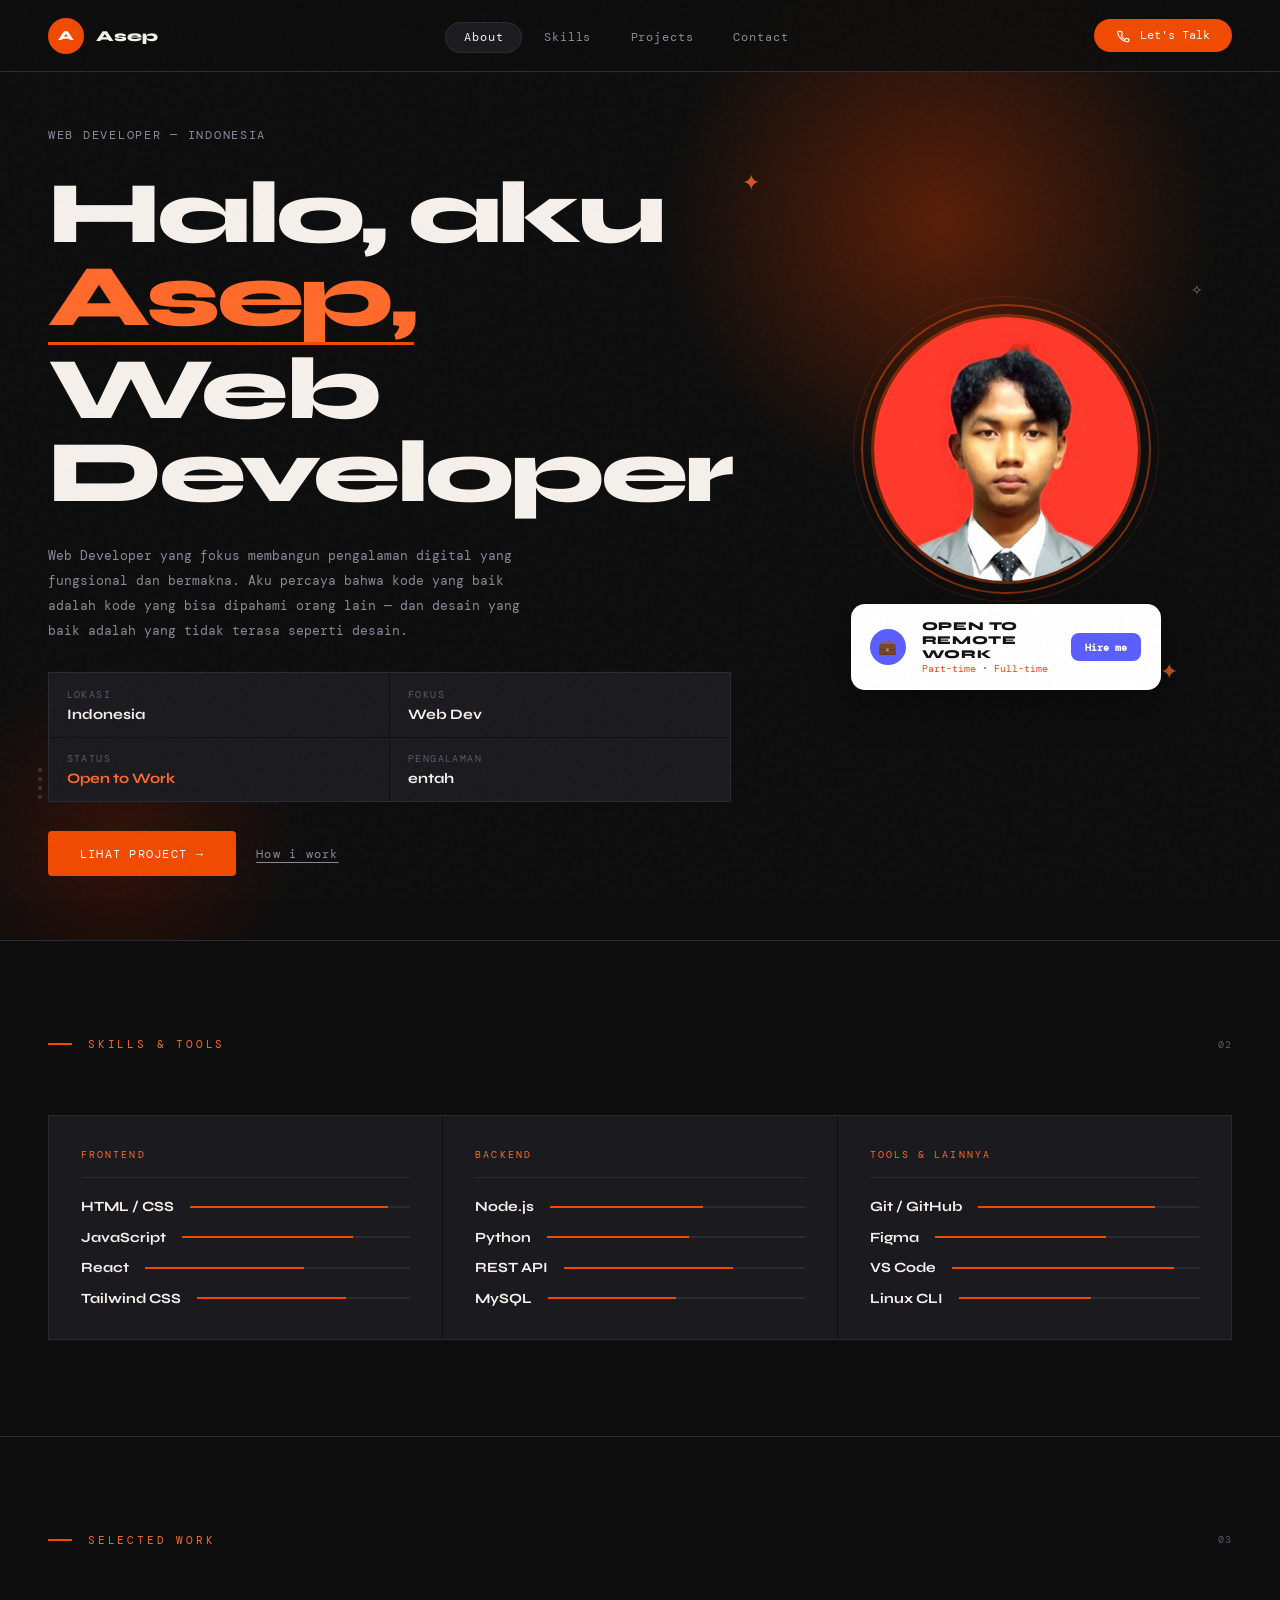
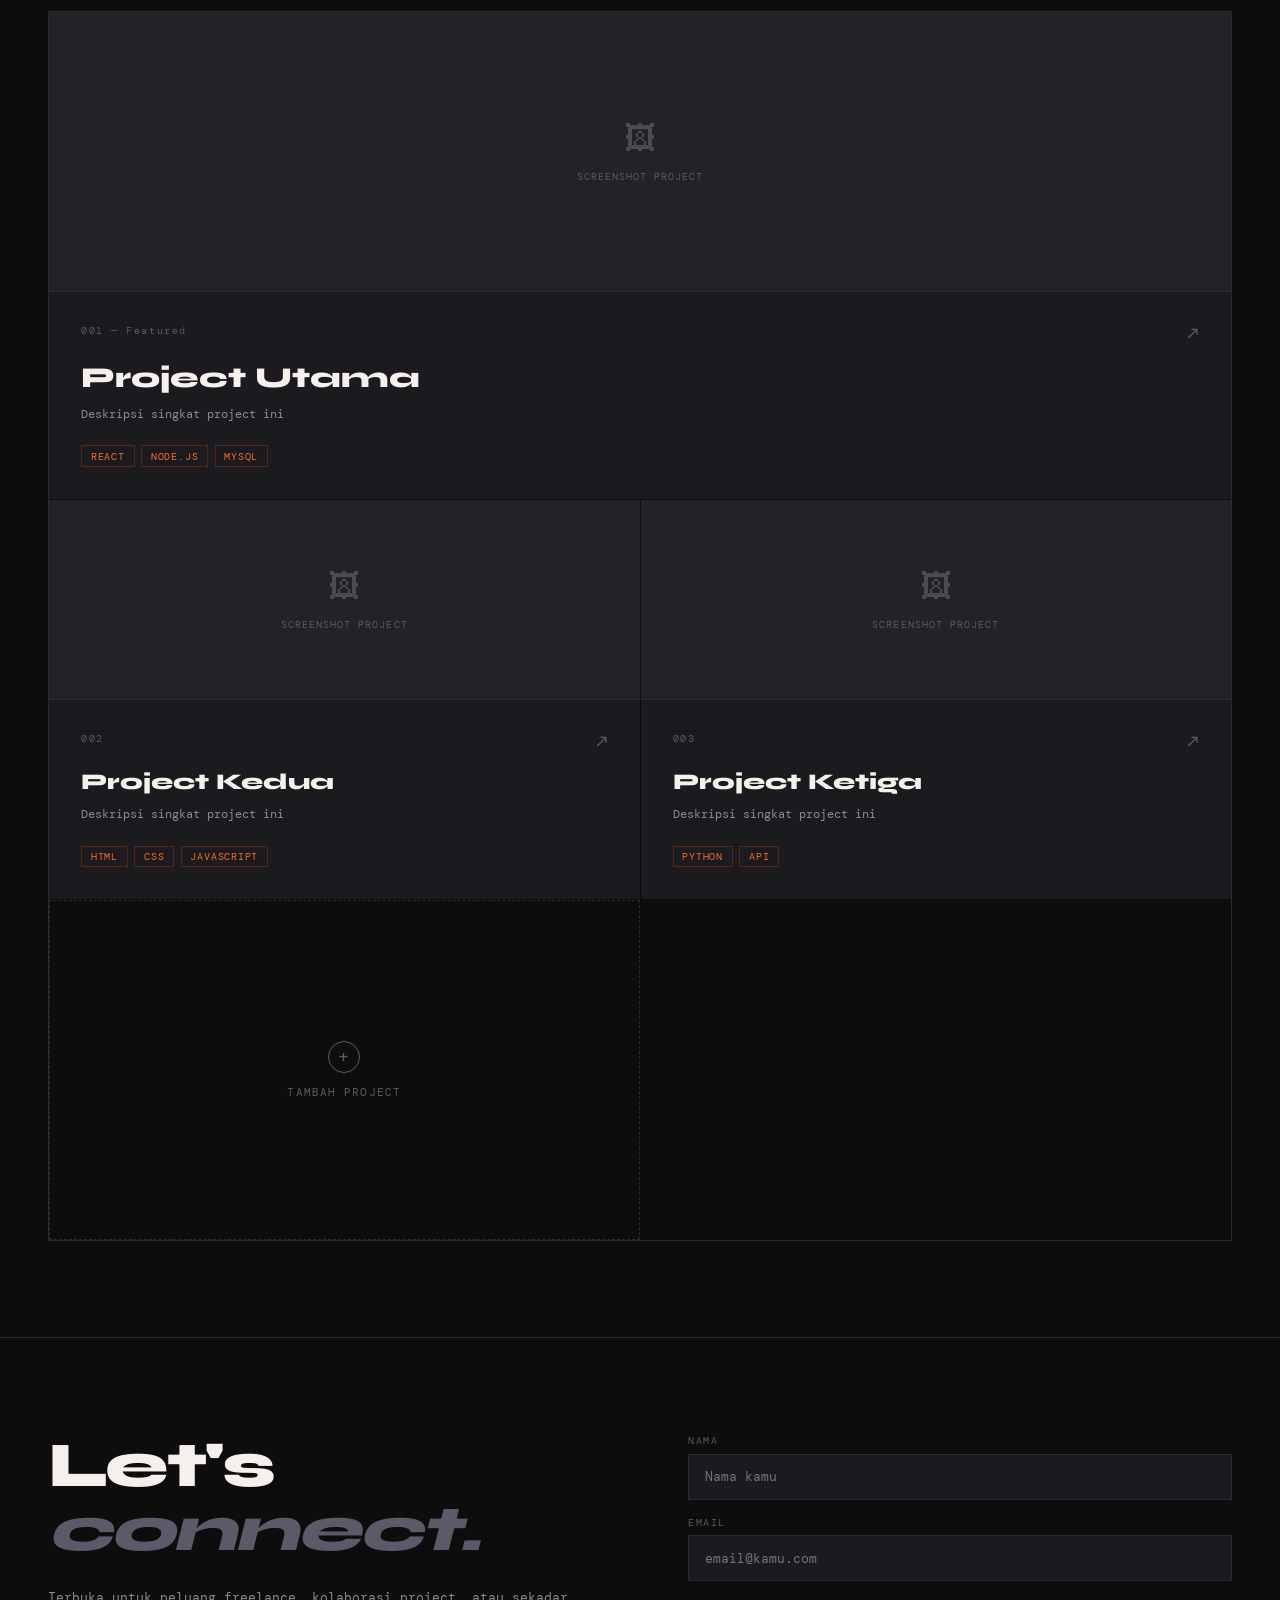
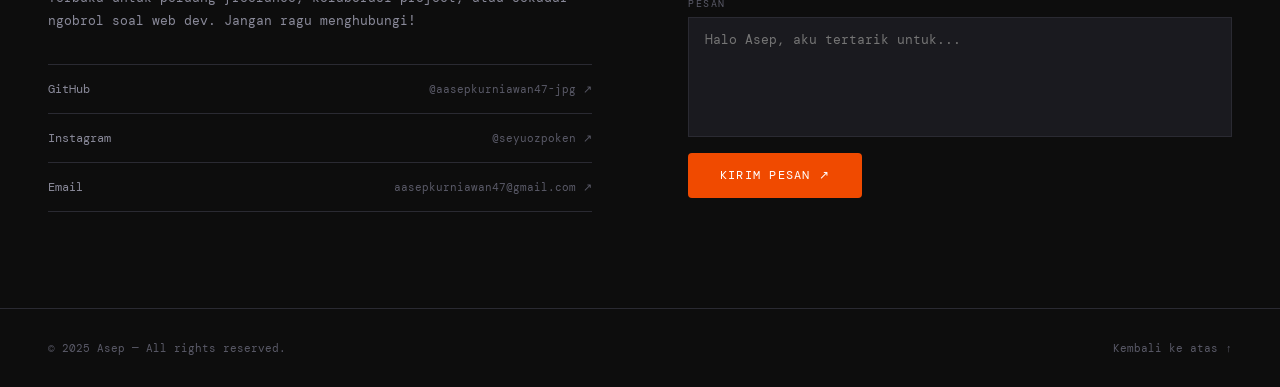
<file: index.html>
<!DOCTYPE html>
<html lang="id">

<head>
  <meta charset="UTF-8" />
  <meta name="viewport" content="width=device-width, initial-scale=1.0" />
  <title>Asep — Web Developer</title>
  <link
    href="https://fonts.googleapis.com/css2?family=Syne:wght@400;700;800&family=DM+Mono:ital,wght@0,400;0,500;1,400&display=swap"
    rel="stylesheet" />
  <link rel="stylesheet" href="style.css" />
</head>

<body>

  <nav>
    <div class="nav-brand">
      <div class="nav-icon">A</div>
      <span class="nav-logo">Asep</span>
    </div>
    <ul class="nav-links">
      <li><a href="#about" class="active">About</a></li>
      <li><a href="#skills">Skills</a></li>
      <li><a href="#projects">Projects</a></li>
      <li><a href="#contact">Contact</a></li>
    </ul>
    <a href="#contact" class="nav-cta">
      <svg viewBox="0 0 24 24">
        <path
          d="M22 16.92v3a2 2 0 01-2.18 2 19.79 19.79 0 01-8.63-3.07A19.5 19.5 0 013 6.18 2 2 0 014.96 4h3a2 2 0 012 1.72c.127.96.361 1.903.7 2.81a2 2 0 01-.45 2.11L9.09 11.91a16 16 0 006 6l1.27-1.27a2 2 0 012.11-.45c.907.339 1.85.573 2.81.7A2 2 0 0122 16.92z" />
      </svg>
      Let's Talk
    </a>
  </nav>

  <section class="hero" id="about">
    <div class="hero-blob1"></div>
    <div class="hero-blob2"></div>
    <div class="deco deco-star" style="top:18%;left:58%">✦</div>
    <div class="deco deco-star" style="top:70%;right:8%">✦</div>
    <div class="deco deco-star-sm" style="bottom:22%;left:48%">✧</div>
    <div class="deco deco-star-sm" style="top:30%;right:6%">✧</div>
    <div class="deco" style="bottom:15%;left:3%">
      <div class="deco-dots">
        <span></span><span></span><span></span><span></span><span></span><span></span><span></span><span></span><span></span><span></span><span></span><span></span><span></span><span></span><span></span><span></span><span></span><span></span><span></span><span></span><span></span><span></span><span></span><span></span>
      </div>
    </div>

    <div class="hero-left">
      <p class="hero-eyebrow">Web Developer — Indonesia</p>
      <h1 class="hero-title">Halo, aku<br><span class="name">Asep,</span><span class="role">Web Developer</span></h1>
      <p class="hero-bio">Web Developer yang fokus membangun pengalaman digital yang fungsional dan bermakna. Aku
        percaya bahwa kode yang baik adalah kode yang bisa dipahami orang lain — dan desain yang baik adalah yang tidak
        terasa seperti desain.</p>
      <div class="hero-meta">
        <div class="meta-item">
          <div class="meta-label">Lokasi</div>
          <div class="meta-value">Indonesia</div>
        </div>
        <div class="meta-item">
          <div class="meta-label">Fokus</div>
          <div class="meta-value">Web Dev</div>
        </div>
        <div class="meta-item">
          <div class="meta-label">Status</div>
          <div class="meta-value" style="color:var(--accent2)">Open to Work</div>
        </div>
        <div class="meta-item">
          <div class="meta-label">Pengalaman</div>
          <div class="meta-value">entah</div>
        </div>
      </div>
      <div class="hero-cta">
        <a href="#projects" class="btn-primary">Lihat Project →</a>
        <button class="btn-ghost" onclick="document.getElementById('contact').scrollIntoView({behavior:'smooth'})">How i
          work</button>
      </div>
    </div>

    <div class="hero-right">
      <div class="photo-scene">
        <div class="photo-wrap-rel">
          <div class="photo-ring-outer"></div>
          <div class="profile-photo-wrap">
            <img class="profile-photo"
              src="[data-uri]"
              alt="Foto profil Asep" />
          </div>
        </div>
        <div class="float-card">
          <div class="float-card-icon">💼</div>
          <div class="float-card-body">
            <div class="float-card-title">Open to Remote Work</div>
            <div class="float-card-sub"><span>Part-time</span> • <span>Full-time</span></div>
          </div>
          <button class="float-card-btn"
            onclick="document.getElementById('contact').scrollIntoView({behavior:'smooth'})">Hire me</button>
        </div>
      </div>
    </div>
  </section>

  <section class="section reveal" id="skills">
    <div class="section-header">
      <div class="section-label">Skills & Tools</div>
      <div class="section-num">02</div>
    </div>
    <div class="skills-grid">
      <div class="skill-group">
        <div class="skill-group-title">Frontend</div>
        <div class="skill-list">
          <div class="skill-item"><span class="skill-name">HTML / CSS</span>
            <div class="skill-bar">
              <div class="skill-fill" style="width:90%"></div>
            </div>
          </div>
          <div class="skill-item"><span class="skill-name">JavaScript</span>
            <div class="skill-bar">
              <div class="skill-fill" style="width:75%"></div>
            </div>
          </div>
          <div class="skill-item"><span class="skill-name">React</span>
            <div class="skill-bar">
              <div class="skill-fill" style="width:60%"></div>
            </div>
          </div>
          <div class="skill-item"><span class="skill-name">Tailwind CSS</span>
            <div class="skill-bar">
              <div class="skill-fill" style="width:70%"></div>
            </div>
          </div>
        </div>
      </div>
      <div class="skill-group">
        <div class="skill-group-title">Backend</div>
        <div class="skill-list">
          <div class="skill-item"><span class="skill-name">Node.js</span>
            <div class="skill-bar">
              <div class="skill-fill" style="width:60%"></div>
            </div>
          </div>
          <div class="skill-item"><span class="skill-name">Python</span>
            <div class="skill-bar">
              <div class="skill-fill" style="width:55%"></div>
            </div>
          </div>
          <div class="skill-item"><span class="skill-name">REST API</span>
            <div class="skill-bar">
              <div class="skill-fill" style="width:70%"></div>
            </div>
          </div>
          <div class="skill-item"><span class="skill-name">MySQL</span>
            <div class="skill-bar">
              <div class="skill-fill" style="width:50%"></div>
            </div>
          </div>
        </div>
      </div>
      <div class="skill-group">
        <div class="skill-group-title">Tools & Lainnya</div>
        <div class="skill-list">
          <div class="skill-item"><span class="skill-name">Git / GitHub</span>
            <div class="skill-bar">
              <div class="skill-fill" style="width:80%"></div>
            </div>
          </div>
          <div class="skill-item"><span class="skill-name">Figma</span>
            <div class="skill-bar">
              <div class="skill-fill" style="width:65%"></div>
            </div>
          </div>
          <div class="skill-item"><span class="skill-name">VS Code</span>
            <div class="skill-bar">
              <div class="skill-fill" style="width:90%"></div>
            </div>
          </div>
          <div class="skill-item"><span class="skill-name">Linux CLI</span>
            <div class="skill-bar">
              <div class="skill-fill" style="width:55%"></div>
            </div>
          </div>
        </div>
      </div>
    </div>
  </section>

  <section class="section reveal" id="projects">
    <div class="section-header">
      <div class="section-label">Selected Work</div>
      <div class="section-num">03</div>
    </div>
    <div class="projects-grid">
      <button class="project-card featured" onclick="alert('link project')">
        <div class="proj-placeholder">
          <div class="proj-placeholder-icon">🖼</div>
          <div class="proj-placeholder-text">screenshot project</div>
        </div>
        <div class="proj-body">
          <div class="proj-top"><span class="proj-num">001 — Featured</span><span class="proj-arrow">↗</span></div>
          <h2 class="proj-title">Project Utama</h2>
          <p class="proj-desc">Deskripsi singkat project ini </p>
          <div class="proj-tags"><span class="tag">React</span><span class="tag">Node.js</span><span
              class="tag">MySQL</span></div>
        </div>
      </button>
      <button class="project-card" onclick="alert('link project')">
        <div class="proj-placeholder">
          <div class="proj-placeholder-icon">🖼</div>
          <div class="proj-placeholder-text">screenshot project</div>
        </div>
        <div class="proj-body">
          <div class="proj-top"><span class="proj-num">002</span><span class="proj-arrow">↗</span></div>
          <h2 class="proj-title">Project Kedua</h2>
          <p class="proj-desc">Deskripsi singkat project ini</p>
          <div class="proj-tags"><span class="tag">HTML</span><span class="tag">CSS</span><span
              class="tag">JavaScript</span></div>
        </div>
      </button>
      <button class="project-card" onclick="alert(' link project')">
        <div class="proj-placeholder">
          <div class="proj-placeholder-icon">🖼</div>
          <div class="proj-placeholder-text">screenshot project</div>
        </div>
        <div class="proj-body">
          <div class="proj-top"><span class="proj-num">003</span><span class="proj-arrow">↗</span></div>
          <h2 class="proj-title">Project Ketiga</h2>
          <p class="proj-desc">Deskripsi singkat project ini</p>
          <div class="proj-tags"><span class="tag">Python</span><span class="tag">API</span></div>
        </div>
      </button>
      <div class="add-card" onclick="alert('Tambahkan project ')">
        <div class="add-icon">+</div>
        <span>Tambah project</span>
      </div>
    </div>
  </section>

  <section id="contact">
    <div class="contact-section reveal">
      <div>
        <h2 class="contact-title">Let's<br><em>connect.</em></h2>
        <p class="contact-sub">Terbuka untuk peluang freelance, kolaborasi project, atau sekadar ngobrol soal web dev.
          Jangan ragu menghubungi!</p>
        <div class="social-links">
          <button class="social-link"
            onclick="window.open('https://github.com/aasepkurniawan47-jpg','_blank')"><span>GitHub</span><span
              style="color:var(--muted);font-size:.7rem">@aasepkurniawan47-jpg ↗</span></button>
          <button class="social-link"
            onclick="window.open('https://instagram.com/seyuozpoken','_blank')"><span>Instagram</span><span
              style="color:var(--muted);font-size:.7rem">@seyuozpoken ↗</span></button>
          <button class="social-link"
            onclick="window.location.href='mailto:aasepkurniawan47@gmail.com'"><span>Email</span><span
              style="color:var(--muted);font-size:.7rem">aasepkurniawan47@gmail.com ↗</span></button>
        </div>
      </div>
      <div class="contact-form">
        <div class="form-group"><label class="form-label">Nama</label><input type="text" class="form-input"
            placeholder="Nama kamu" /></div>
        <div class="form-group"><label class="form-label">Email</label><input type="email" class="form-input"
            placeholder="email@kamu.com" /></div>
        <div class="form-group"><label class="form-label">Pesan</label><textarea class="form-textarea"
            placeholder="Halo Asep, aku tertarik untuk..."></textarea></div>
        <button class="btn-primary" onclick="alert('Hubungkan ke EmailJS atau backend-mu!')"
          style="align-self:flex-start">Kirim Pesan ↗</button>
      </div>
    </div>
  </section>

  <footer>
    <span class="footer-copy">© 2025 Asep — All rights reserved.</span>
    <button class="footer-back" onclick="window.scrollTo({top:0,behavior:'smooth'})">Kembali ke atas ↑</button>
  </footer>

  <script>
    const observer = new IntersectionObserver(
      entries => entries.forEach(e => { if (e.isIntersecting) { e.target.classList.add('visible'); observer.unobserve(e.target); } }),
      { threshold: .12 }
    );
    document.querySelectorAll('.reveal').forEach(el => observer.observe(el));

    const sections = document.querySelectorAll('section[id]');
    const navLinks = document.querySelectorAll('.nav-links a');
    window.addEventListener('scroll', () => {
      let cur = '';
      sections.forEach(s => { if (window.scrollY >= s.offsetTop - 120) cur = s.id; });
      navLinks.forEach(a => a.classList.toggle('active', a.getAttribute('href') === '#' + cur));
    }, { passive: true });
  </script>
</body>

</html>
</file>
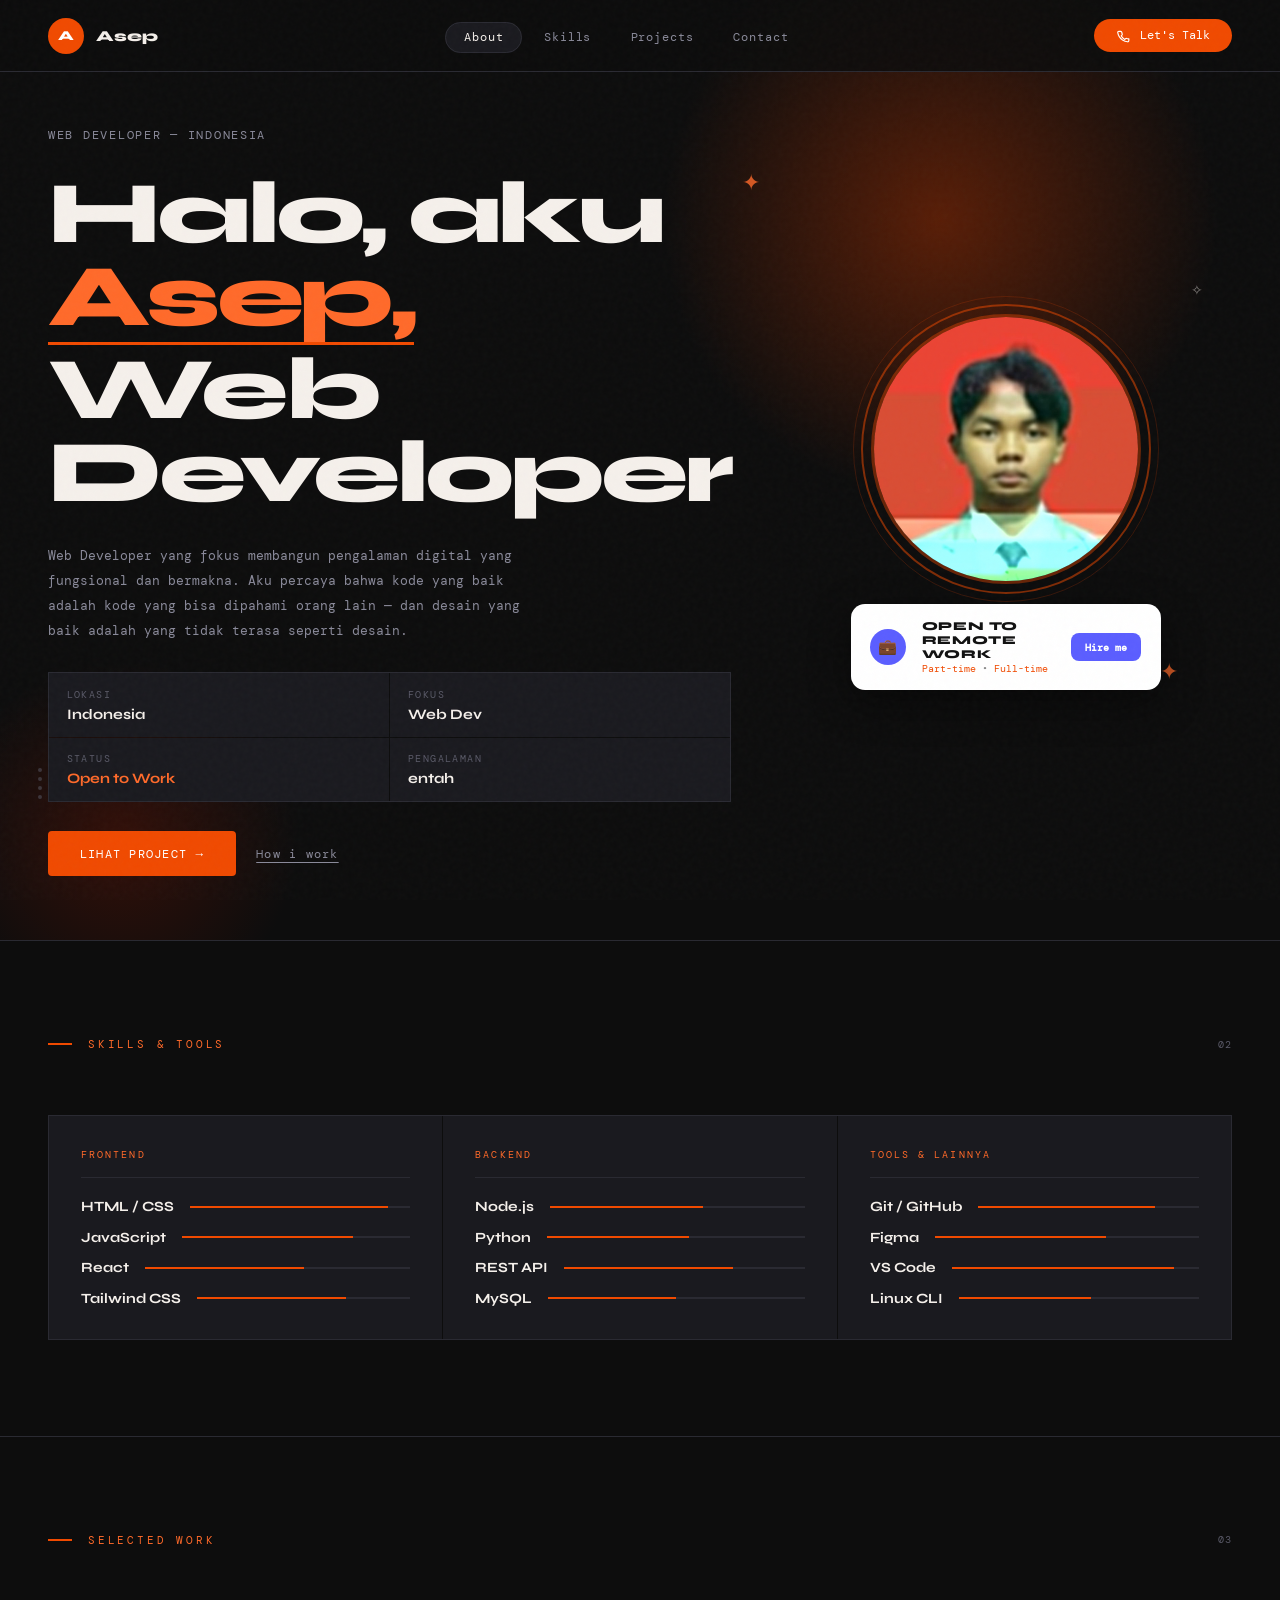
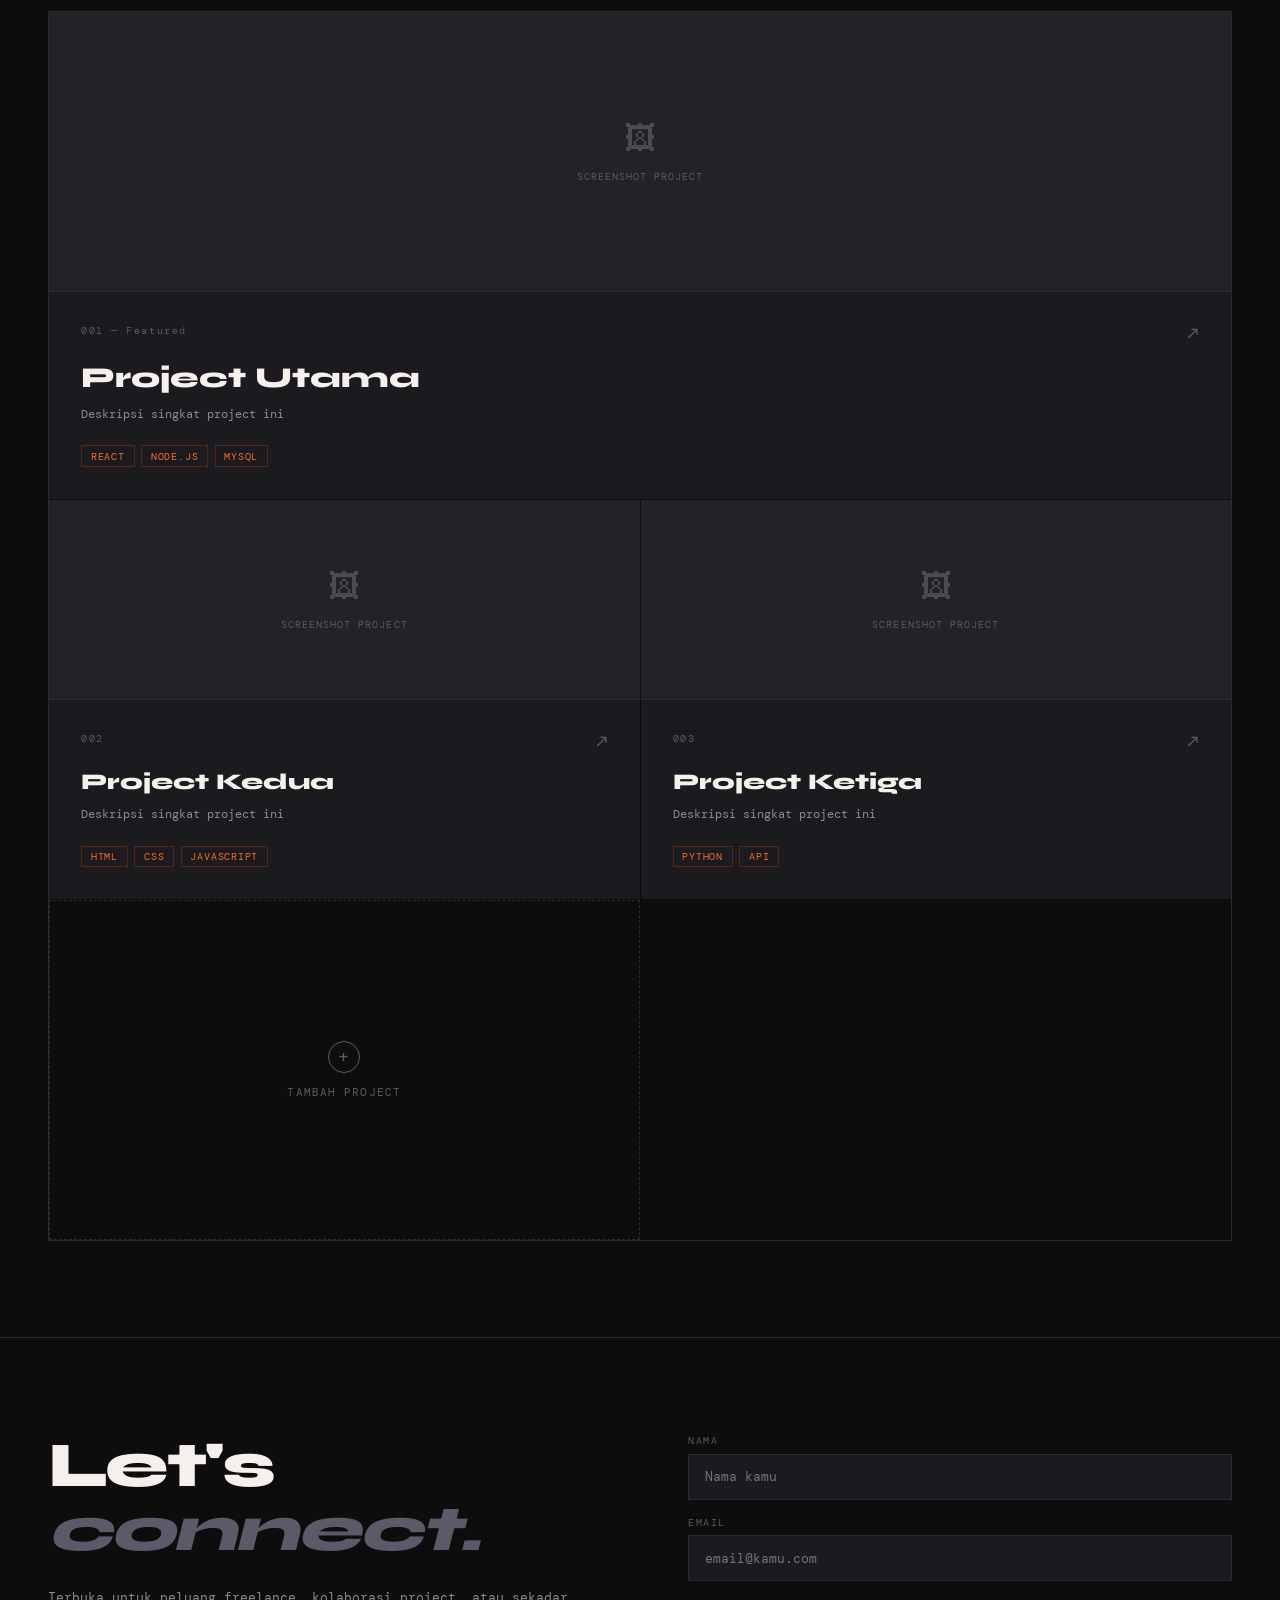
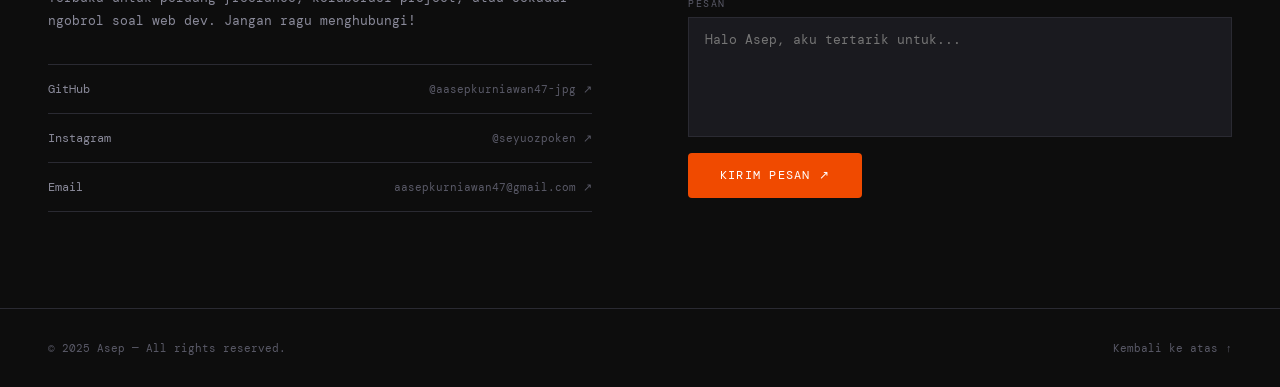
<file: index.html.html>
<!DOCTYPE html>
<html lang="id">

<head>
  <meta charset="UTF-8" />
  <meta name="viewport" content="width=device-width, initial-scale=1.0" />
  <title>Asep — Web Developer</title>
  <link
    href="https://fonts.googleapis.com/css2?family=Syne:wght@400;700;800&family=DM+Mono:ital,wght@0,400;0,500;1,400&display=swap"
    rel="stylesheet" />
  <link rel="stylesheet" href="style.css" />
</head>

<body>

  <nav>
    <div class="nav-brand">
      <div class="nav-icon">A</div>
      <span class="nav-logo">Asep</span>
    </div>
    <ul class="nav-links">
      <li><a href="#about" class="active">About</a></li>
      <li><a href="#skills">Skills</a></li>
      <li><a href="#projects">Projects</a></li>
      <li><a href="#contact">Contact</a></li>
    </ul>
    <a href="#contact" class="nav-cta">
      <svg viewBox="0 0 24 24">
        <path
          d="M22 16.92v3a2 2 0 01-2.18 2 19.79 19.79 0 01-8.63-3.07A19.5 19.5 0 013 6.18 2 2 0 014.96 4h3a2 2 0 012 1.72c.127.96.361 1.903.7 2.81a2 2 0 01-.45 2.11L9.09 11.91a16 16 0 006 6l1.27-1.27a2 2 0 012.11-.45c.907.339 1.85.573 2.81.7A2 2 0 0122 16.92z" />
      </svg>
      Let's Talk
    </a>
  </nav>

  <section class="hero" id="about">
    <div class="hero-blob1"></div>
    <div class="hero-blob2"></div>
    <div class="deco deco-star" style="top:18%;left:58%">✦</div>
    <div class="deco deco-star" style="top:70%;right:8%">✦</div>
    <div class="deco deco-star-sm" style="bottom:22%;left:48%">✧</div>
    <div class="deco deco-star-sm" style="top:30%;right:6%">✧</div>
    <div class="deco" style="bottom:15%;left:3%">
      <div class="deco-dots">
        <span></span><span></span><span></span><span></span><span></span><span></span><span></span><span></span><span></span><span></span><span></span><span></span><span></span><span></span><span></span><span></span><span></span><span></span><span></span><span></span><span></span><span></span><span></span><span></span>
      </div>
    </div>

    <div class="hero-left">
      <p class="hero-eyebrow">Web Developer — Indonesia</p>
      <h1 class="hero-title">Halo, aku<br><span class="name">Asep,</span><span class="role">Web Developer</span></h1>
      <p class="hero-bio">Web Developer yang fokus membangun pengalaman digital yang fungsional dan bermakna. Aku
        percaya bahwa kode yang baik adalah kode yang bisa dipahami orang lain — dan desain yang baik adalah yang tidak
        terasa seperti desain.</p>
      <div class="hero-meta">
        <div class="meta-item">
          <div class="meta-label">Lokasi</div>
          <div class="meta-value">Indonesia</div>
        </div>
        <div class="meta-item">
          <div class="meta-label">Fokus</div>
          <div class="meta-value">Web Dev</div>
        </div>
        <div class="meta-item">
          <div class="meta-label">Status</div>
          <div class="meta-value" style="color:var(--accent2)">Open to Work</div>
        </div>
        <div class="meta-item">
          <div class="meta-label">Pengalaman</div>
          <div class="meta-value">entah</div>
        </div>
      </div>
      <div class="hero-cta">
        <a href="#projects" class="btn-primary">Lihat Project →</a>
        <button class="btn-ghost" onclick="document.getElementById('contact').scrollIntoView({behavior:'smooth'})">How i
          work</button>
      </div>
    </div>

    <div class="hero-right">
      <div class="photo-scene">
        <div class="photo-wrap-rel">
          <div class="photo-ring-outer"></div>
          <div class="profile-photo-wrap">
            <img class="profile-photo"
              src="[data-uri]"
              alt="Foto profil Asep" />
          </div>
        </div>
        <div class="float-card">
          <div class="float-card-icon">💼</div>
          <div class="float-card-body">
            <div class="float-card-title">Open to Remote Work</div>
            <div class="float-card-sub"><span>Part-time</span> • <span>Full-time</span></div>
          </div>
          <button class="float-card-btn"
            onclick="document.getElementById('contact').scrollIntoView({behavior:'smooth'})">Hire me</button>
        </div>
      </div>
    </div>
  </section>

  <section class="section reveal" id="skills">
    <div class="section-header">
      <div class="section-label">Skills & Tools</div>
      <div class="section-num">02</div>
    </div>
    <div class="skills-grid">
      <div class="skill-group">
        <div class="skill-group-title">Frontend</div>
        <div class="skill-list">
          <div class="skill-item"><span class="skill-name">HTML / CSS</span>
            <div class="skill-bar">
              <div class="skill-fill" style="width:90%"></div>
            </div>
          </div>
          <div class="skill-item"><span class="skill-name">JavaScript</span>
            <div class="skill-bar">
              <div class="skill-fill" style="width:75%"></div>
            </div>
          </div>
          <div class="skill-item"><span class="skill-name">React</span>
            <div class="skill-bar">
              <div class="skill-fill" style="width:60%"></div>
            </div>
          </div>
          <div class="skill-item"><span class="skill-name">Tailwind CSS</span>
            <div class="skill-bar">
              <div class="skill-fill" style="width:70%"></div>
            </div>
          </div>
        </div>
      </div>
      <div class="skill-group">
        <div class="skill-group-title">Backend</div>
        <div class="skill-list">
          <div class="skill-item"><span class="skill-name">Node.js</span>
            <div class="skill-bar">
              <div class="skill-fill" style="width:60%"></div>
            </div>
          </div>
          <div class="skill-item"><span class="skill-name">Python</span>
            <div class="skill-bar">
              <div class="skill-fill" style="width:55%"></div>
            </div>
          </div>
          <div class="skill-item"><span class="skill-name">REST API</span>
            <div class="skill-bar">
              <div class="skill-fill" style="width:70%"></div>
            </div>
          </div>
          <div class="skill-item"><span class="skill-name">MySQL</span>
            <div class="skill-bar">
              <div class="skill-fill" style="width:50%"></div>
            </div>
          </div>
        </div>
      </div>
      <div class="skill-group">
        <div class="skill-group-title">Tools & Lainnya</div>
        <div class="skill-list">
          <div class="skill-item"><span class="skill-name">Git / GitHub</span>
            <div class="skill-bar">
              <div class="skill-fill" style="width:80%"></div>
            </div>
          </div>
          <div class="skill-item"><span class="skill-name">Figma</span>
            <div class="skill-bar">
              <div class="skill-fill" style="width:65%"></div>
            </div>
          </div>
          <div class="skill-item"><span class="skill-name">VS Code</span>
            <div class="skill-bar">
              <div class="skill-fill" style="width:90%"></div>
            </div>
          </div>
          <div class="skill-item"><span class="skill-name">Linux CLI</span>
            <div class="skill-bar">
              <div class="skill-fill" style="width:55%"></div>
            </div>
          </div>
        </div>
      </div>
    </div>
  </section>

  <section class="section reveal" id="projects">
    <div class="section-header">
      <div class="section-label">Selected Work</div>
      <div class="section-num">03</div>
    </div>
    <div class="projects-grid">
      <button class="project-card featured" onclick="alert('link project')">
        <div class="proj-placeholder">
          <div class="proj-placeholder-icon">🖼</div>
          <div class="proj-placeholder-text">screenshot project</div>
        </div>
        <div class="proj-body">
          <div class="proj-top"><span class="proj-num">001 — Featured</span><span class="proj-arrow">↗</span></div>
          <h2 class="proj-title">Project Utama</h2>
          <p class="proj-desc">Deskripsi singkat project ini </p>
          <div class="proj-tags"><span class="tag">React</span><span class="tag">Node.js</span><span
              class="tag">MySQL</span></div>
        </div>
      </button>
      <button class="project-card" onclick="alert('link project')">
        <div class="proj-placeholder">
          <div class="proj-placeholder-icon">🖼</div>
          <div class="proj-placeholder-text">screenshot project</div>
        </div>
        <div class="proj-body">
          <div class="proj-top"><span class="proj-num">002</span><span class="proj-arrow">↗</span></div>
          <h2 class="proj-title">Project Kedua</h2>
          <p class="proj-desc">Deskripsi singkat project ini</p>
          <div class="proj-tags"><span class="tag">HTML</span><span class="tag">CSS</span><span
              class="tag">JavaScript</span></div>
        </div>
      </button>
      <button class="project-card" onclick="alert(' link project')">
        <div class="proj-placeholder">
          <div class="proj-placeholder-icon">🖼</div>
          <div class="proj-placeholder-text">screenshot project</div>
        </div>
        <div class="proj-body">
          <div class="proj-top"><span class="proj-num">003</span><span class="proj-arrow">↗</span></div>
          <h2 class="proj-title">Project Ketiga</h2>
          <p class="proj-desc">Deskripsi singkat project ini</p>
          <div class="proj-tags"><span class="tag">Python</span><span class="tag">API</span></div>
        </div>
      </button>
      <div class="add-card" onclick="alert('Tambahkan project ')">
        <div class="add-icon">+</div>
        <span>Tambah project</span>
      </div>
    </div>
  </section>

  <section id="contact">
    <div class="contact-section reveal">
      <div>
        <h2 class="contact-title">Let's<br><em>connect.</em></h2>
        <p class="contact-sub">Terbuka untuk peluang freelance, kolaborasi project, atau sekadar ngobrol soal web dev.
          Jangan ragu menghubungi!</p>
        <div class="social-links">
          <button class="social-link"
            onclick="window.open('https://github.com/aasepkurniawan47-jpg','_blank')"><span>GitHub</span><span
              style="color:var(--muted);font-size:.7rem">@aasepkurniawan47-jpg ↗</span></button>
          <button class="social-link"
            onclick="window.open('https://instagram.com/seyuozpoken','_blank')"><span>Instagram</span><span
              style="color:var(--muted);font-size:.7rem">@seyuozpoken ↗</span></button>
          <button class="social-link"
            onclick="window.location.href='mailto:aasepkurniawan47@gmail.com'"><span>Email</span><span
              style="color:var(--muted);font-size:.7rem">aasepkurniawan47@gmail.com ↗</span></button>
        </div>
      </div>
      <div class="contact-form">
        <div class="form-group"><label class="form-label">Nama</label><input type="text" class="form-input"
            placeholder="Nama kamu" /></div>
        <div class="form-group"><label class="form-label">Email</label><input type="email" class="form-input"
            placeholder="email@kamu.com" /></div>
        <div class="form-group"><label class="form-label">Pesan</label><textarea class="form-textarea"
            placeholder="Halo Asep, aku tertarik untuk..."></textarea></div>
        <button class="btn-primary" onclick="alert('Hubungkan ke EmailJS atau backend-mu!')"
          style="align-self:flex-start">Kirim Pesan ↗</button>
      </div>
    </div>
  </section>

  <footer>
    <span class="footer-copy">© 2025 Asep — All rights reserved.</span>
    <button class="footer-back" onclick="window.scrollTo({top:0,behavior:'smooth'})">Kembali ke atas ↑</button>
  </footer>

  <script>
    const observer = new IntersectionObserver(
      entries => entries.forEach(e => { if (e.isIntersecting) { e.target.classList.add('visible'); observer.unobserve(e.target); } }),
      { threshold: .12 }
    );
    document.querySelectorAll('.reveal').forEach(el => observer.observe(el));

    const sections = document.querySelectorAll('section[id]');
    const navLinks = document.querySelectorAll('.nav-links a');
    window.addEventListener('scroll', () => {
      let cur = '';
      sections.forEach(s => { if (window.scrollY >= s.offsetTop - 120) cur = s.id; });
      navLinks.forEach(a => a.classList.toggle('active', a.getAttribute('href') === '#' + cur));
    }, { passive: true });
  </script>
</body>

</html>
</file>
<file: style.css>
*,
*::before,
*::after {
  box-sizing: border-box;
  margin: 0;
  padding: 0
}

:root {
  --bg: #0d0d0d;
  --surface: #1a1a1f;
  --surface2: #222228;
  --border: #2a2a32;
  --text: #f5f0eb;
  --muted: #5a5a68;
  --muted2: #8a8a9a;
  --accent: #f04a00;
  --accent2: #ff6a2a;
  --fd: 'Syne', sans-serif;
  --fm: 'DM Mono', monospace;
}

html {
  scroll-behavior: smooth
}

body {
  background: var(--bg);
  color: var(--text);
  font-family: var(--fd);
  overflow-x: hidden
}

body::after {
  content: '';
  position: fixed;
  inset: 0;
  background-image: url("data:image/svg+xml,%3Csvg viewBox='0 0 200 200' xmlns='http://www.w3.org/2000/svg'%3E%3Cfilter id='n'%3E%3CfeTurbulence type='fractalNoise' baseFrequency='0.9' numOctaves='4' stitchTiles='stitch'/%3E%3C/filter%3E%3Crect width='100%25' height='100%25' filter='url(%23n)'/%3E%3C/svg%3E");
  opacity: .025;
  pointer-events: none;
  z-index: 999
}

/* NAV */
nav {
  position: fixed;
  top: 0;
  inset-inline: 0;
  z-index: 100;
  display: flex;
  align-items: center;
  justify-content: space-between;
  padding: 1.1rem 3rem;
  background: rgba(13, 13, 13, .85);
  backdrop-filter: blur(20px);
  border-bottom: 1px solid var(--border)
}

.nav-brand {
  display: flex;
  align-items: center;
  gap: .75rem
}

.nav-icon {
  width: 36px;
  height: 36px;
  background: var(--accent);
  border-radius: 50%;
  display: grid;
  place-items: center;
  font-weight: 800;
  font-size: .85rem;
  color: #fff
}

.nav-logo {
  font-size: .95rem;
  font-weight: 800
}

.nav-links {
  display: flex;
  gap: .25rem;
  list-style: none
}

.nav-links a {
  font-family: var(--fm);
  font-size: .72rem;
  color: var(--muted2);
  text-decoration: none;
  letter-spacing: .08em;
  padding: .45rem 1.1rem;
  border-radius: 999px;
  transition: color .2s, background .2s
}

.nav-links a:hover {
  color: var(--text)
}

.nav-links a.active {
  color: var(--text);
  border: 1px solid var(--border);
  background: var(--surface)
}

.nav-cta {
  display: flex;
  align-items: center;
  gap: .6rem;
  font-family: var(--fm);
  font-size: .72rem;
  background: var(--accent);
  color: #fff;
  padding: .55rem 1.4rem;
  border-radius: 999px;
  text-decoration: none;
  border: none;
  cursor: pointer;
  transition: opacity .2s, transform .2s
}

.nav-cta:hover {
  opacity: .88;
  transform: translateY(-1px)
}

.nav-cta svg {
  width: 14px;
  height: 14px;
  stroke: currentColor;
  fill: none;
  stroke-width: 2
}

/* HERO */
.hero {
  min-height: 100vh;
  position: relative;
  display: grid;
  grid-template-columns: 1fr 1fr;
  align-items: center;
  padding: 8rem 3rem 4rem;
  gap: 3rem;
  border-bottom: 1px solid var(--border);
  overflow: hidden
}

.hero-blob1 {
  position: absolute;
  top: -60px;
  right: 60px;
  width: 560px;
  height: 560px;
  background: radial-gradient(circle, rgba(180, 50, 0, .45), transparent 70%);
  pointer-events: none
}

.hero-blob2 {
  position: absolute;
  bottom: -80px;
  left: -60px;
  width: 360px;
  height: 360px;
  background: radial-gradient(circle, rgba(120, 20, 0, .35), transparent 70%);
  pointer-events: none
}

.deco {
  position: absolute;
  pointer-events: none;
  z-index: 1
}

.deco-star {
  font-size: 1.4rem;
  color: var(--accent2);
  opacity: .8;
  animation: spin 8s linear infinite
}

.deco-star-sm {
  font-size: .9rem;
  color: var(--text);
  opacity: .5
}

.deco-dots {
  display: grid;
  grid-template-columns: repeat(6, 6px);
  gap: 5px
}

.deco-dots span {
  width: 4px;
  height: 4px;
  border-radius: 50%;
  background: var(--muted);
  opacity: .5;
  display: block
}

/* HERO LEFT */
.hero-left {
  position: relative;
  z-index: 2;
  display: flex;
  flex-direction: column;
  gap: 1.8rem
}

.hero-eyebrow {
  font-family: var(--fm);
  font-size: .72rem;
  color: var(--muted2);
  letter-spacing: .15em;
  text-transform: uppercase
}

.hero-title {
  font-size: clamp(2.8rem, 7vw, 5.5rem);
  font-weight: 800;
  line-height: .95;
  letter-spacing: -.04em
}

.hero-title .name {
  color: var(--accent2);
  position: relative
}

.hero-title .name::after {
  content: '';
  position: absolute;
  left: 0;
  bottom: 4px;
  right: 0;
  height: 3px;
  background: var(--accent)
}

.hero-title .role {
  display: block;
  margin-top: .1em
}

.hero-bio {
  font-family: var(--fm);
  font-size: .82rem;
  color: var(--muted2);
  line-height: 1.9;
  max-width: 480px
}

.hero-meta {
  display: grid;
  grid-template-columns: 1fr 1fr;
  gap: 1px;
  border: 1px solid var(--border)
}

.meta-item {
  background: var(--surface);
  padding: .9rem 1.1rem
}

.meta-label {
  font-family: var(--fm);
  font-size: .6rem;
  color: var(--muted);
  letter-spacing: .15em;
  text-transform: uppercase;
  margin-bottom: .3rem
}

.meta-value {
  font-size: .9rem;
  font-weight: 700
}

.hero-cta {
  display: flex;
  align-items: center;
  gap: 1.25rem;
  flex-wrap: wrap
}

/* BUTTONS */
.btn-primary {
  font-family: var(--fm);
  font-size: .78rem;
  letter-spacing: .1em;
  text-transform: uppercase;
  background: var(--accent);
  color: #fff;
  padding: .9rem 2rem;
  border: none;
  cursor: pointer;
  border-radius: 4px;
  text-decoration: none;
  display: inline-flex;
  align-items: center;
  gap: .6rem;
  transition: opacity .2s, transform .2s
}

.btn-primary:hover {
  opacity: .88;
  transform: translateY(-2px)
}

.btn-ghost {
  font-family: var(--fm);
  font-size: .78rem;
  letter-spacing: .1em;
  color: var(--muted2);
  background: none;
  border: none;
  cursor: pointer;
  text-decoration: underline;
  text-underline-offset: 4px;
  transition: color .2s
}

.btn-ghost:hover {
  color: var(--text)
}

/* HERO RIGHT */
.hero-right {
  position: relative;
  z-index: 2;
  display: flex;
  justify-content: center
}

.photo-scene {
  display: flex;
  flex-direction: column;
  align-items: center;
  gap: 1.25rem;
  width: 320px
}

.photo-wrap-rel {
  position: relative;
  width: 270px;
  height: 270px;
  flex-shrink: 0
}

.photo-ring-outer {
  position: absolute;
  inset: -10px;
  border-radius: 50%;
  border: 2px solid rgba(240, 74, 0, .5);
  pointer-events: none
}

.photo-ring-outer::before {
  content: '';
  position: absolute;
  inset: -10px;
  border-radius: 50%;
  border: 1px solid rgba(240, 74, 0, .18)
}

.profile-photo-wrap {
  width: 270px;
  height: 270px;
  border-radius: 50%;
  overflow: hidden;
  border: 3px solid rgba(240, 74, 0, .4);
  position: relative;
  z-index: 1
}

.profile-photo {
  width: 100%;
  height: 100%;
  object-fit: cover;
  object-position: top;
  filter: none
}

.float-card {
  background: #fff;
  color: #111;
  border-radius: 14px;
  padding: .9rem 1.2rem;
  width: 100%;
  max-width: 310px;
  box-shadow: 0 12px 40px rgba(0, 0, 0, .45);
  display: flex;
  align-items: center;
  gap: 1rem;
  animation: floatY 4s ease-in-out infinite
}

.float-card-icon {
  width: 36px;
  height: 36px;
  background: #5b5eff;
  border-radius: 50%;
  display: grid;
  place-items: center;
  font-size: .95rem;
  flex-shrink: 0
}

.float-card-body {
  flex: 1
}

.float-card-title {
  font-size: .75rem;
  font-weight: 800;
  text-transform: uppercase;
  letter-spacing: .05em;
  margin-bottom: .1rem
}

.float-card-sub {
  font-family: var(--fm);
  font-size: .62rem;
  color: #888
}

.float-card-sub span {
  color: var(--accent)
}

.float-card-btn {
  background: #5b5eff;
  color: #fff;
  border: none;
  border-radius: 8px;
  padding: .45rem .9rem;
  font-family: var(--fm);
  font-size: .65rem;
  font-weight: 600;
  cursor: pointer;
  white-space: nowrap;
  transition: background .2s
}

.float-card-btn:hover {
  background: #4a4de0
}

/* SECTIONS */
.section {
  padding: 6rem 3rem;
  border-bottom: 1px solid var(--border)
}

.section-header {
  display: flex;
  align-items: center;
  justify-content: space-between;
  margin-bottom: 4rem
}

.section-label {
  font-family: var(--fm);
  font-size: .7rem;
  color: var(--accent2);
  letter-spacing: .25em;
  text-transform: uppercase;
  display: flex;
  align-items: center;
  gap: 1rem
}

.section-label::before {
  content: '';
  width: 24px;
  height: 2px;
  background: var(--accent)
}

.section-num {
  font-family: var(--fm);
  font-size: .65rem;
  color: var(--muted);
  letter-spacing: .1em
}

/* SKILLS */
.skills-grid {
  display: grid;
  grid-template-columns: repeat(3, 1fr);
  gap: 1px;
  border: 1px solid var(--border)
}

.skill-group {
  background: var(--surface);
  padding: 2rem;
  transition: background .3s
}

.skill-group:hover {
  background: var(--surface2)
}

.skill-group-title {
  font-family: var(--fm);
  font-size: .65rem;
  color: var(--accent2);
  letter-spacing: .2em;
  text-transform: uppercase;
  margin-bottom: 1.25rem;
  padding-bottom: 1rem;
  border-bottom: 1px solid var(--border)
}

.skill-list {
  display: flex;
  flex-direction: column;
  gap: .85rem
}

.skill-item {
  display: flex;
  align-items: center;
  justify-content: space-between;
  gap: 1rem
}

.skill-name {
  font-size: .88rem;
  font-weight: 700;
  white-space: nowrap
}

.skill-bar {
  flex: 1;
  height: 2px;
  background: var(--border);
  position: relative;
  overflow: hidden
}

.skill-fill {
  position: absolute;
  inset-block: 0;
  left: 0;
  background: var(--accent)
}

/* PROJECTS */
.projects-grid {
  display: grid;
  grid-template-columns: repeat(2, 1fr);
  gap: 1px;
  border: 1px solid var(--border)
}

.project-card {
  background: var(--surface);
  cursor: pointer;
  position: relative;
  overflow: hidden;
  border: none;
  text-align: left;
  color: inherit;
  font-family: inherit;
  display: block;
  width: 100%;
  transition: background .3s
}

.project-card::before {
  content: '';
  position: absolute;
  inset: 0;
  background: rgba(240, 74, 0, .05);
  opacity: 0;
  transition: opacity .3s
}

.project-card:hover {
  background: #181818
}

.project-card:hover::before {
  opacity: 1
}

.project-card:hover .proj-arrow {
  transform: translate(5px, -5px);
  color: var(--accent2)
}

.project-card.featured {
  grid-column: span 2
}

.proj-placeholder {
  width: 100%;
  height: 200px;
  background: var(--surface2);
  display: flex;
  flex-direction: column;
  align-items: center;
  justify-content: center;
  gap: .75rem;
  border-bottom: 1px solid var(--border)
}

.project-card.featured .proj-placeholder {
  height: 280px
}

.proj-placeholder-icon {
  font-size: 2rem;
  opacity: .2
}

.proj-placeholder-text {
  font-family: var(--fm);
  font-size: .65rem;
  color: var(--muted);
  letter-spacing: .1em;
  text-transform: uppercase
}

.proj-body {
  padding: 2rem
}

.proj-top {
  display: flex;
  justify-content: space-between;
  align-items: flex-start;
  margin-bottom: 1rem
}

.proj-num {
  font-family: var(--fm);
  font-size: .65rem;
  color: var(--muted);
  letter-spacing: .15em
}

.proj-arrow {
  font-size: 1.1rem;
  color: var(--muted);
  transition: transform .25s, color .25s
}

.proj-title {
  font-size: 1.4rem;
  font-weight: 800;
  line-height: 1.15;
  margin-bottom: .6rem
}

.project-card.featured .proj-title {
  font-size: 1.8rem
}

.proj-desc {
  font-family: var(--fm);
  font-size: .78rem;
  color: var(--muted2);
  line-height: 1.75;
  margin-bottom: 1.25rem
}

.proj-tags {
  display: flex;
  flex-wrap: wrap;
  gap: .4rem
}

.tag {
  font-family: var(--fm);
  font-size: .62rem;
  color: var(--accent2);
  border: 1px solid rgba(240, 74, 0, .25);
  padding: .2rem .55rem;
  letter-spacing: .08em;
  text-transform: uppercase
}

.add-card {
  background: transparent;
  border: 1px dashed var(--border);
  display: flex;
  flex-direction: column;
  align-items: center;
  justify-content: center;
  min-height: 340px;
  gap: .75rem;
  cursor: pointer;
  font-family: var(--fm);
  font-size: .7rem;
  color: var(--muted);
  letter-spacing: .1em;
  text-transform: uppercase;
  transition: border-color .3s, color .3s
}

.add-card:hover {
  border-color: var(--accent);
  color: var(--accent2)
}

.add-icon {
  width: 32px;
  height: 32px;
  border: 1px solid currentColor;
  border-radius: 50%;
  display: grid;
  place-items: center;
  font-size: 1.1rem
}

/* CONTACT */
.contact-section {
  padding: 6rem 3rem;
  display: grid;
  grid-template-columns: 1fr 1fr;
  gap: 6rem;
  align-items: start
}

.contact-title {
  font-size: clamp(2.5rem, 5vw, 4rem);
  font-weight: 800;
  line-height: 1;
  letter-spacing: -.03em;
  margin-bottom: 1.5rem
}

.contact-title em {
  display: block;
  font-style: italic;
  color: var(--muted)
}

.contact-sub {
  font-family: var(--fm);
  font-size: .8rem;
  color: var(--muted2);
  line-height: 1.8;
  margin-bottom: 2rem
}

.social-links {
  display: flex;
  flex-direction: column
}

.social-link {
  display: flex;
  align-items: center;
  justify-content: space-between;
  padding: 1rem 0;
  border-bottom: 1px solid var(--border);
  color: var(--muted2);
  font-family: var(--fm);
  font-size: .78rem;
  cursor: pointer;
  background: none;
  border-top: none;
  border-left: none;
  border-right: none;
  width: 100%;
  text-align: left;
  transition: color .2s
}

.social-link:first-child {
  border-top: 1px solid var(--border)
}

.social-link:hover {
  color: var(--text)
}

.contact-form {
  display: flex;
  flex-direction: column;
  gap: 1rem
}

.form-group {
  display: flex;
  flex-direction: column;
  gap: .4rem
}

.form-label {
  font-family: var(--fm);
  font-size: .65rem;
  color: var(--muted);
  letter-spacing: .15em;
  text-transform: uppercase
}

.form-input,
.form-textarea {
  background: var(--surface);
  border: 1px solid var(--border);
  color: var(--text);
  font-family: var(--fm);
  font-size: .82rem;
  padding: .85rem 1rem;
  outline: none;
  width: 100%;
  resize: none;
  transition: border-color .2s
}

.form-input:focus,
.form-textarea:focus {
  border-color: var(--accent)
}

.form-textarea {
  min-height: 120px
}

/* FOOTER */
footer {
  padding: 2rem 3rem;
  display: flex;
  align-items: center;
  justify-content: space-between;
  border-top: 1px solid var(--border)
}

.footer-copy,
.footer-back {
  font-family: var(--fm);
  font-size: .68rem;
  color: var(--muted)
}

.footer-back {
  background: none;
  border: none;
  cursor: pointer;
  transition: color .2s
}

.footer-back:hover,
.footer-copy:hover {
  color: var(--text)
}

/* ANIMATIONS */
@keyframes fadeUp {
  from {
    opacity: 0;
    transform: translateY(24px)
  }

  to {
    opacity: 1;
    transform: none
  }
}

@keyframes floatY {

  0%,
  100% {
    transform: translateY(0)
  }

  50% {
    transform: translateY(-8px)
  }
}

@keyframes spin {
  to {
    transform: rotate(360deg)
  }
}

.hero-eyebrow {
  animation: fadeUp .5s ease both
}

.hero-title {
  animation: fadeUp .5s .1s ease both
}

.hero-bio {
  animation: fadeUp .5s .2s ease both
}

.hero-meta {
  animation: fadeUp .5s .3s ease both
}

.hero-cta {
  animation: fadeUp .5s .4s ease both
}

.photo-scene {
  animation: fadeUp .6s .2s ease both
}

.reveal {
  opacity: 0;
  transform: translateY(30px);
  transition: opacity .6s, transform .6s
}

.reveal.visible {
  opacity: 1;
  transform: none
}

/* RESPONSIVE */
@media(max-width:900px) {
  nav {
    padding: 1.1rem 1.5rem
  }

  .nav-links {
    display: none
  }

  .hero {
    grid-template-columns: 1fr;
    padding: 7rem 1.5rem 4rem;
    gap: 3rem
  }

  .photo-scene {
    width: 280px;
    margin: 0 auto
  }

  .photo-wrap-rel,
  .profile-photo-wrap {
    width: 230px;
    height: 230px
  }

  .photo-ring-outer {
    inset: -8px
  }

  .float-card {
    max-width: 280px
  }

  .skills-grid,
  .projects-grid {
    grid-template-columns: 1fr
  }

  .project-card.featured {
    grid-column: span 1
  }

  .contact-section {
    grid-template-columns: 1fr;
    gap: 3rem;
    padding: 4rem 1.5rem
  }

  .section {
    padding: 4rem 1.5rem
  }

  footer {
    padding: 1.5rem
  }
}
</file>
